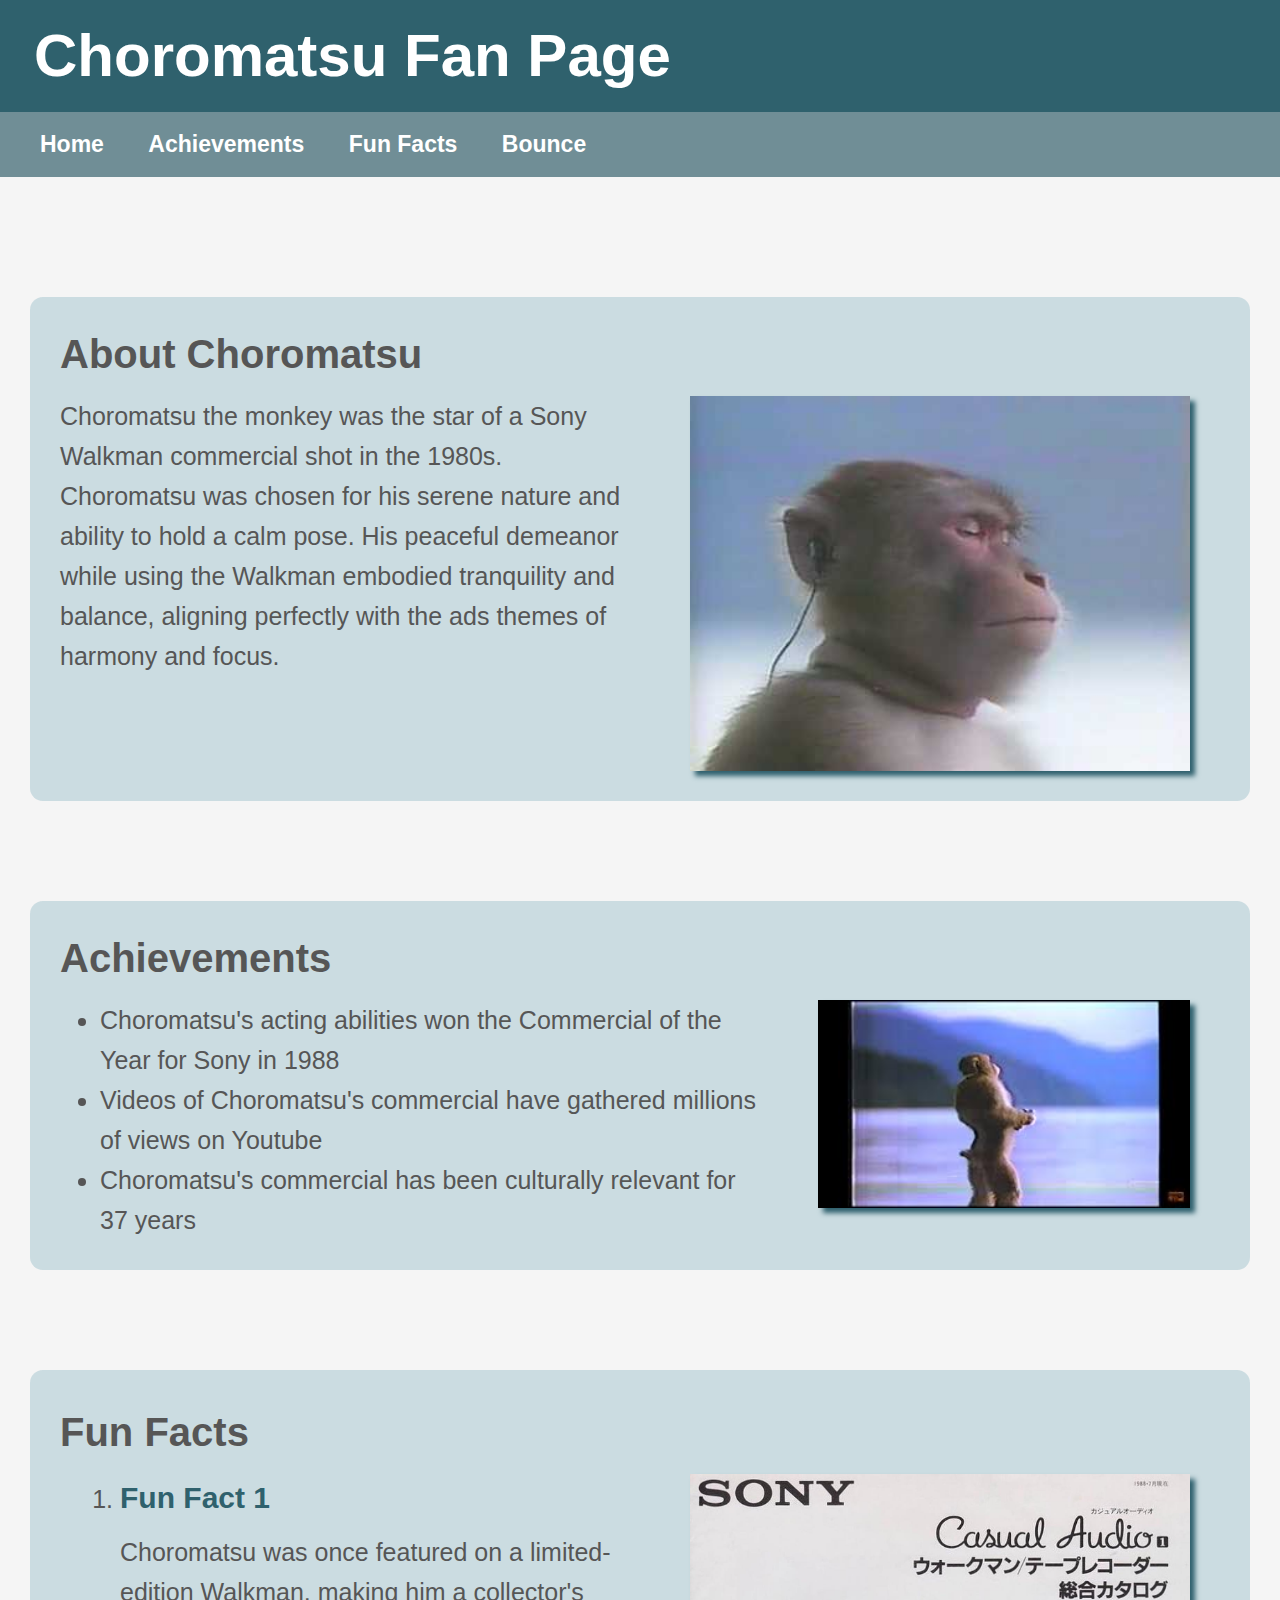
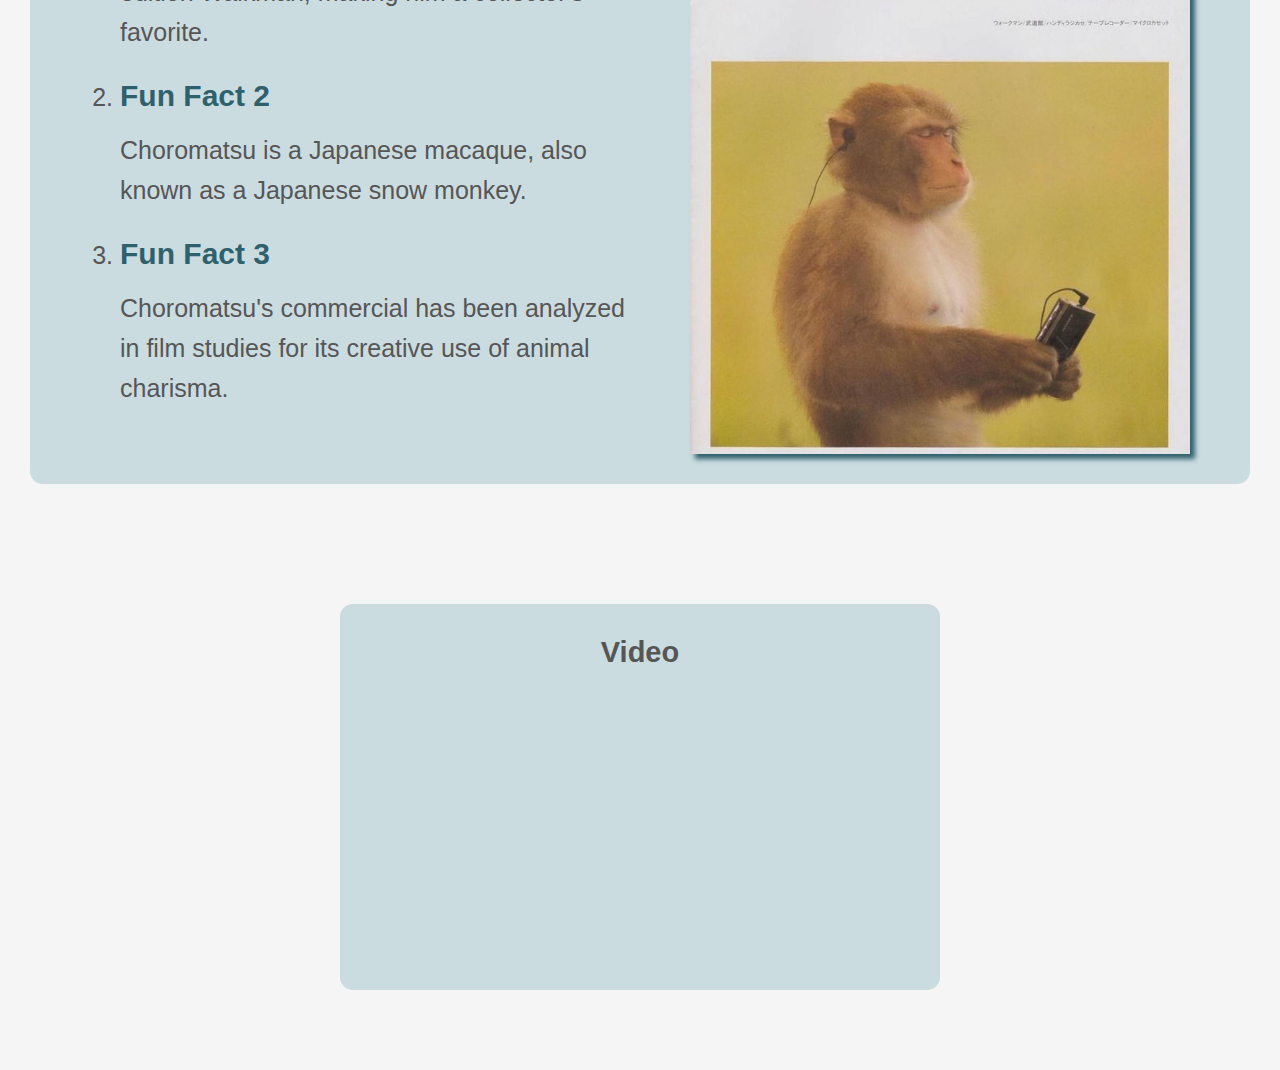
<file: index.html>
<!DOCTYPE html>
<html lang="en">
<head>
    <meta charset="UTF-8">
    <meta name="viewport" content="width=device-width, initial-scale=1.0">
    <title>Document</title>
    <link rel="stylesheet" href="style.css">
</head>
<body> 
    <header class="stick">
        <h1>Choromatsu Fan Page</h1>
    </header>
    <nav class='navbar'>
        <a href="#home">Home</a>
        <a href="#achievements">Achievements</a>
        <a href="#fun-facts">Fun Facts</a>
        <a href="#" onclick="spawnBouncingImage()">Bounce</a>
    </nav>
    <section class='home' id='home'>
        <h2>About Choromatsu</h2>
        <div class="homecontent">
            <p id=>
            Choromatsu the monkey was the star of a Sony Walkman commercial shot in the 1980s. Choromatsu was chosen for his serene nature and ability to hold a calm pose. His peaceful demeanor while using the Walkman embodied tranquility and balance, aligning perfectly with the ads themes of harmony and focus.
            </p>
            <img src="images/choromatsuHD.jpg" alt="monkeuy">
        </div>
        
    </section>

    <section class ='achievements' id="achievements">
        <h2>Achievements</h2>
        <div class="achievementsContent">
            <ul>
                <li>Choromatsu's acting abilities won the Commercial of the Year for Sony in 1988 </li>
                <li>Videos of Choromatsu's commercial have gathered millions of views on Youtube</li>
                <li>Choromatsu's commercial has been culturally relevant for 37 years</li>
            </ul>
            <img src="images/choromatsuLake.jpeg" alt="monejky lake">
        </div>
        
    </section>

    <section class="fun-facts" id="fun-facts">
        <h2>Fun Facts</h2>
        <div class="funFactsContent">
            <ol>
                <li>
                    <h3>Fun Fact 1</h3>
                    <p>Choromatsu was once featured on a limited-edition Walkman, making him a collector's favorite.</p>
                </li>
                <li>
                    <h3>Fun Fact 2</h3>
                    <p>Choromatsu is a Japanese macaque, also known as a Japanese snow monkey.</p>
                </li>
                <li>
                    <h3>Fun Fact 3</h3>
                    <p>Choromatsu's commercial has been analyzed in film studies for its creative use of animal charisma.</p>
                </li>
            </ol>
            <img src="images/choromatsuLimit.jpg" alt="monejky limimt">
        </div>
        
    </section>

<section class="video">
    <h2>Video</h2>
    <iframe width="560" height="315" 
    src="https://www.youtube.com/embed/Za86WAx-lms" 
    title="YouTube video player" 
    frameborder="0" 
    allow="accelerometer; autoplay; clipboard-write; encrypted-media; gyroscope; picture-in-picture" 
    allowfullscreen>
</iframe>


</section>

    <!-- <img id="bouncingImage" src="images/choromatsuHD.jpg" alt="" > -->
    <img id="bouncingImage" scr="images/choromatsuLimit.jpg" alt="">
    <script src="script.js"></script>
</body>
</html>
</file>
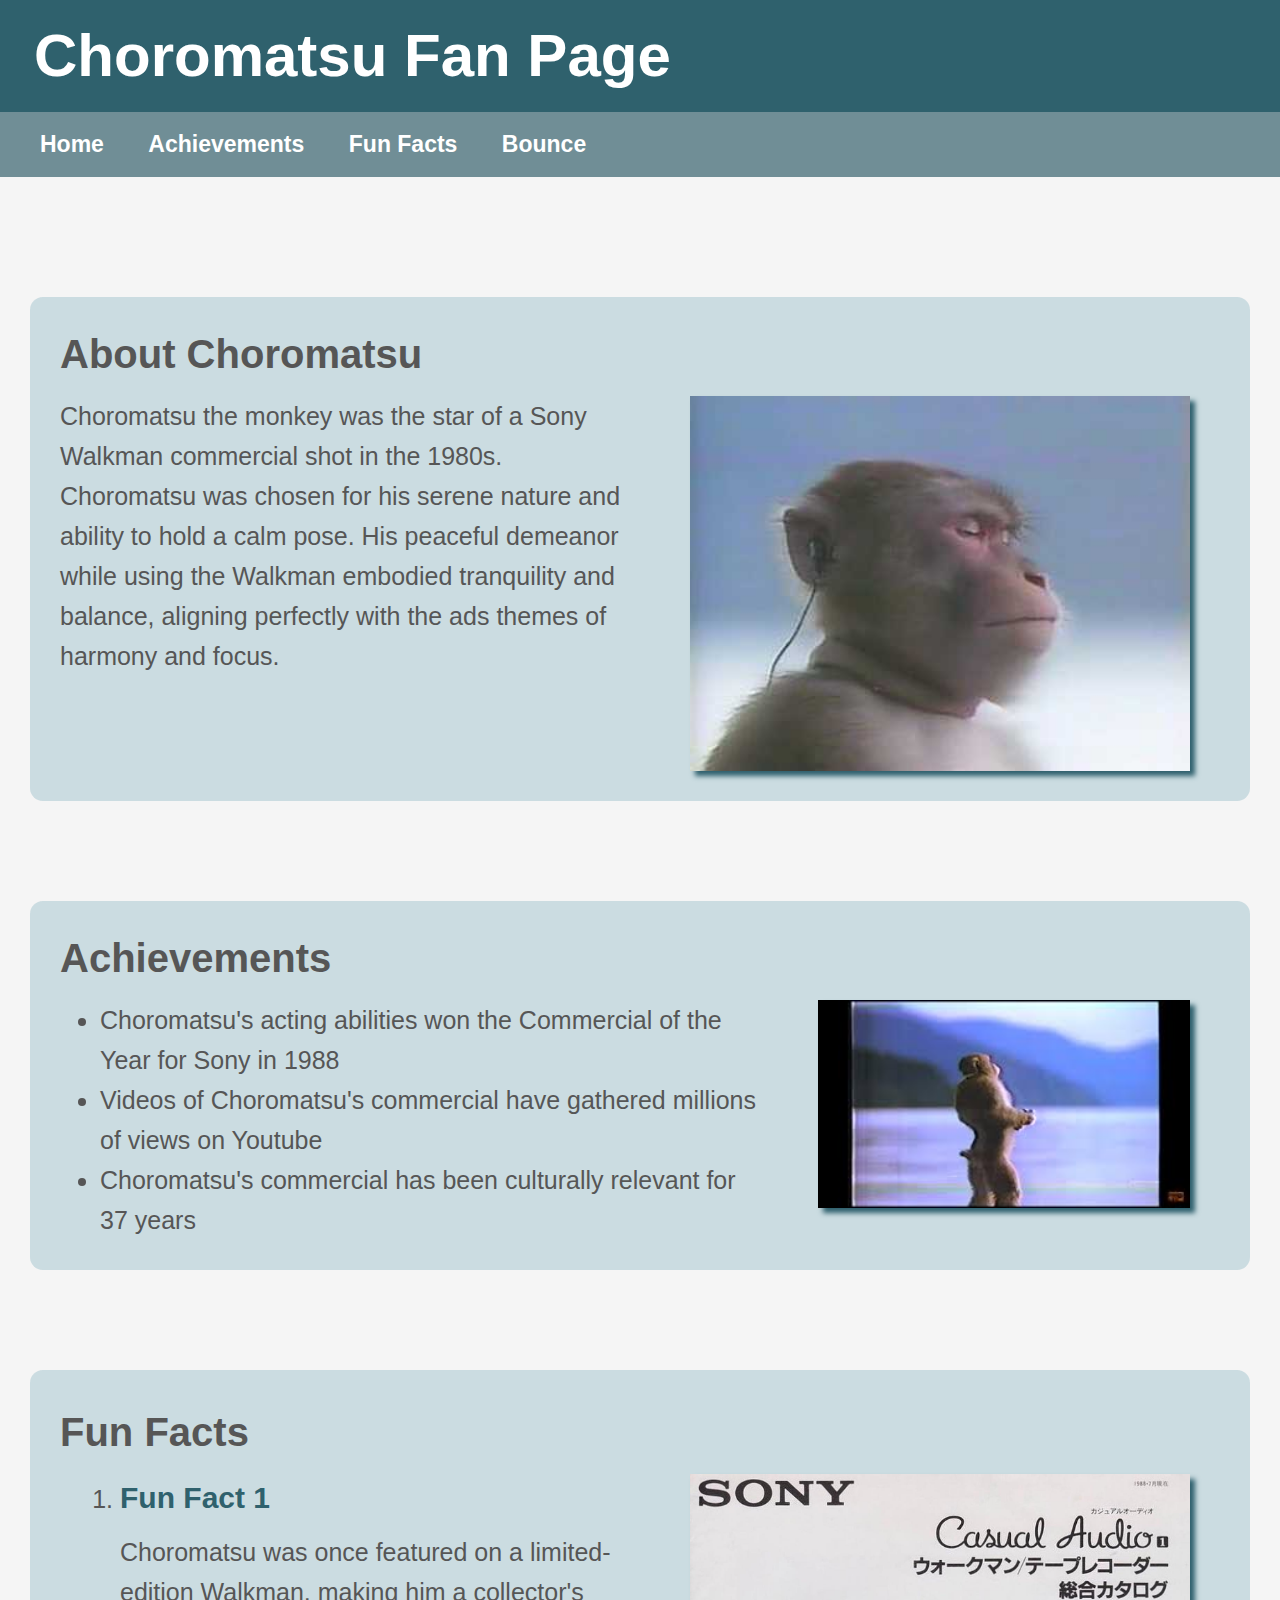
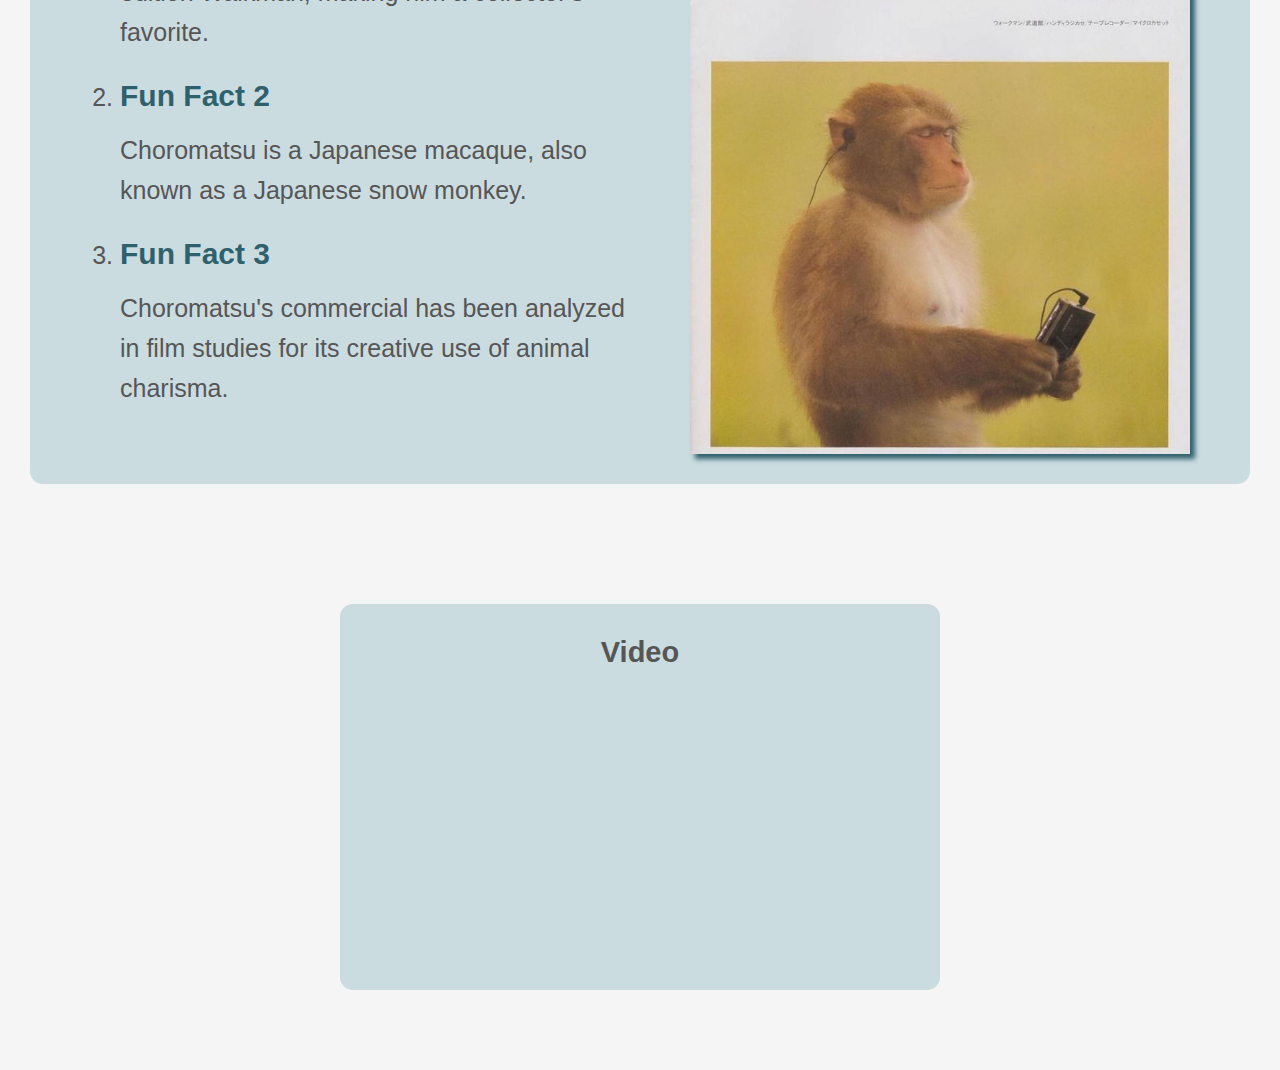
<file: main.html>
<!DOCTYPE html>
<html lang="en">
<head>
    <meta charset="UTF-8">
    <meta name="viewport" content="width=device-width, initial-scale=1.0">
    <title>Document</title>
    <link rel="stylesheet" href="style.css">
</head>
<body> 
    <header class="stick">
        <h1>Choromatsu Fan Page</h1>
    </header>
    <nav class='navbar'>
        <a href="#home">Home</a>
        <a href="#achievements">Achievements</a>
        <a href="#fun-facts">Fun Facts</a>
        <a href="#" onclick="spawnBouncingImage()">Bounce</a>
    </nav>
    <section class='home' id='home'>
        <h2>About Choromatsu</h2>
        <div class="homecontent">
            <p id=>
            Choromatsu the monkey was the star of a Sony Walkman commercial shot in the 1980s. Choromatsu was chosen for his serene nature and ability to hold a calm pose. His peaceful demeanor while using the Walkman embodied tranquility and balance, aligning perfectly with the ads themes of harmony and focus.
            </p>
            <img src="images/choromatsuHD.jpg" alt="monkeuy">
        </div>
        
    </section>

    <section class ='achievements' id="achievements">
        <h2>Achievements</h2>
        <div class="achievementsContent">
            <ul>
                <li>Choromatsu's acting abilities won the Commercial of the Year for Sony in 1988 </li>
                <li>Videos of Choromatsu's commercial have gathered millions of views on Youtube</li>
                <li>Choromatsu's commercial has been culturally relevant for 37 years</li>
            </ul>
            <img src="images/choromatsuLake.jpeg" alt="monejky lake">
        </div>
        
    </section>

    <section class="fun-facts" id="fun-facts">
        <h2>Fun Facts</h2>
        <div class="funFactsContent">
            <ol>
                <li>
                    <h3>Fun Fact 1</h3>
                    <p>Choromatsu was once featured on a limited-edition Walkman, making him a collector's favorite.</p>
                </li>
                <li>
                    <h3>Fun Fact 2</h3>
                    <p>Choromatsu is a Japanese macaque, also known as a Japanese snow monkey.</p>
                </li>
                <li>
                    <h3>Fun Fact 3</h3>
                    <p>Choromatsu's commercial has been analyzed in film studies for its creative use of animal charisma.</p>
                </li>
            </ol>
            <img src="images/choromatsuLimit.jpg" alt="monejky limimt">
        </div>
        
    </section>

<section class="video">
    <h2>Video</h2>
    <iframe width="560" height="315" 
    src="https://www.youtube.com/embed/Za86WAx-lms" 
    title="YouTube video player" 
    frameborder="0" 
    allow="accelerometer; autoplay; clipboard-write; encrypted-media; gyroscope; picture-in-picture" 
    allowfullscreen>
</iframe>


</section>

    <!-- <img id="bouncingImage" src="images/choromatsuHD.jpg" alt="" > -->
    <img id="bouncingImage" scr="images/choromatsuLimit.jpg" alt="">
    <script src="script.js"></script>
</body>
</html>
</file>
<file: style.css>
*{
    box-sizing: border-box;
    margin: 0;
    border: 0;
}
html{
    scroll-behavior: smooth;
}
body{
    font-family: 'Roboto', sans-serif;
    background-color: #f5f5f5;
    color: #565656;
    line-height: 1.6;
}

section{
    scroll-margin-top: 80px;
}


header {
    background-color: #2f616d;
    color: #fff;
    padding: 8px 34px;
    font-size: 30px;
    margin-bottom: 0px; /* Adds space between the header and navbar */
}

nav {
    background-color: #708e96;
    padding: 14px 20px;
    font-weight: bold;
    width: 100%;
    transition: top 0.3s ease; /* Optional smooth transition */
}
nav.sticky {
    position: fixed;
    top: 0;
    left: 0;
    width: 100%;
    z-index: 1000; /* Ensures it's above everything */
}


nav a{
    display:inline-block;
    color: #fff;
    text-decoration: none;
    margin-right:20px;
    margin-left:20px;
    font-size: 23px;
    transition: transform 0.3s ease;
}

nav a:hover{
    color: rgb(255, 243, 194);
    transform:scale(1.1);

}

section {
    margin-left:30px;
    margin-bottom:80px;
}

h2{
    font-size:29px;
}

.home{ 
    background-color:#9cc0ca7a;
    padding:30px;
    padding-top:25px;
    margin-top: 120px;
    margin-right:30px;
    border-radius:13px;
}
.homecontent {
    display:flex;
    align-items: center;
}
.home h2{
    font-size:40px;

    margin-bottom:10px;
    /* background-color: #708e9675; */
    display:inline-block;
    
    border-radius: 13px;
}
.homecontent img{
    margin-left:40px;
    margin-right:30px;
    box-shadow: 5px 5px 5px #2f606d ;
    width: 500px;
}
.homecontent p{
    flex:1;
    align-self: baseline;
    font-size:25px;
    
}

.achievements {
    background-color: #9cc0ca7a;
    padding:30px;
    padding-top:25px;
    margin-top: 100px;
    margin-right:30px;
    border-radius:13px;
}
.achievementsContent{  
    display:flex;
    align-items: start; 
}
.achievements h2{
    font-size:40px;
    margin-bottom:10px;
    /* background-color: #708e9675; */
    display:inline-block;
    border-radius: 13px;
}
.achievements li{
    font-size: 25px;
    flex:1;
    align-self: baseline;
}
.achievements img{
    margin-left:40px;
    margin-right:30px;
    box-shadow: 5px 5px 5px #2f606d ;
    width: 500px;
}

.fun-facts {
    background-color: #9cc0ca7a;
    padding: 30px;
    margin-top: 100px;
    margin-right: 30px;
    border-radius: 13px;
}

.fun-facts h2 {
    font-size: 40px;
    margin-bottom: 10px;
    display: inline-block;
    border-radius: 13px;
}
.funFactsContent {
    display:flex;
    align-items:start;
}
.fun-facts ol {
    list-style: decimal;
    margin-left: 20px;
}
.fun-facts li {
    font-size: 25px;
    margin-bottom: 20px;
}
.fun-facts h3 {
    font-size: 30px;
    margin-bottom: 10px;
    color: #2f616d;
}

.fun-facts img{
    margin-left:40px;
    margin-right:30px;
    box-shadow: 5px 5px 5px #2f606d ;
    width: 500px;
}
.homecontent, .achievementsContent, .fun-facts-content {
    display: flex;
    gap: 20px; /* Fixed gap between elements */
}

#bouncingImage {
    width: 100px;
    height: auto;
    position: absolute;
    top: 100px;
    left: 100px;
    display: none; /* Hidden until button is clicked */
    z-index: 2000; /* Ensure it appears above everything */
}
nav {
    position: static; /* By default, navbar will be part of the page flow */
}

.video{
    background-color:#9cc0ca7a;
    padding:0px;
    padding-top:25px;
    margin-top: 120px;
    margin-right:30px;
    border-radius:13px;
    width:600px;
    display: block;
    margin-left: auto;
    margin-right: auto;
}
.video iframe  {
    display: block;
    margin-left: auto;
    margin-right: auto;
    padding:30px;
    
}
.video h2{
    text-align:center;
}
</file>
